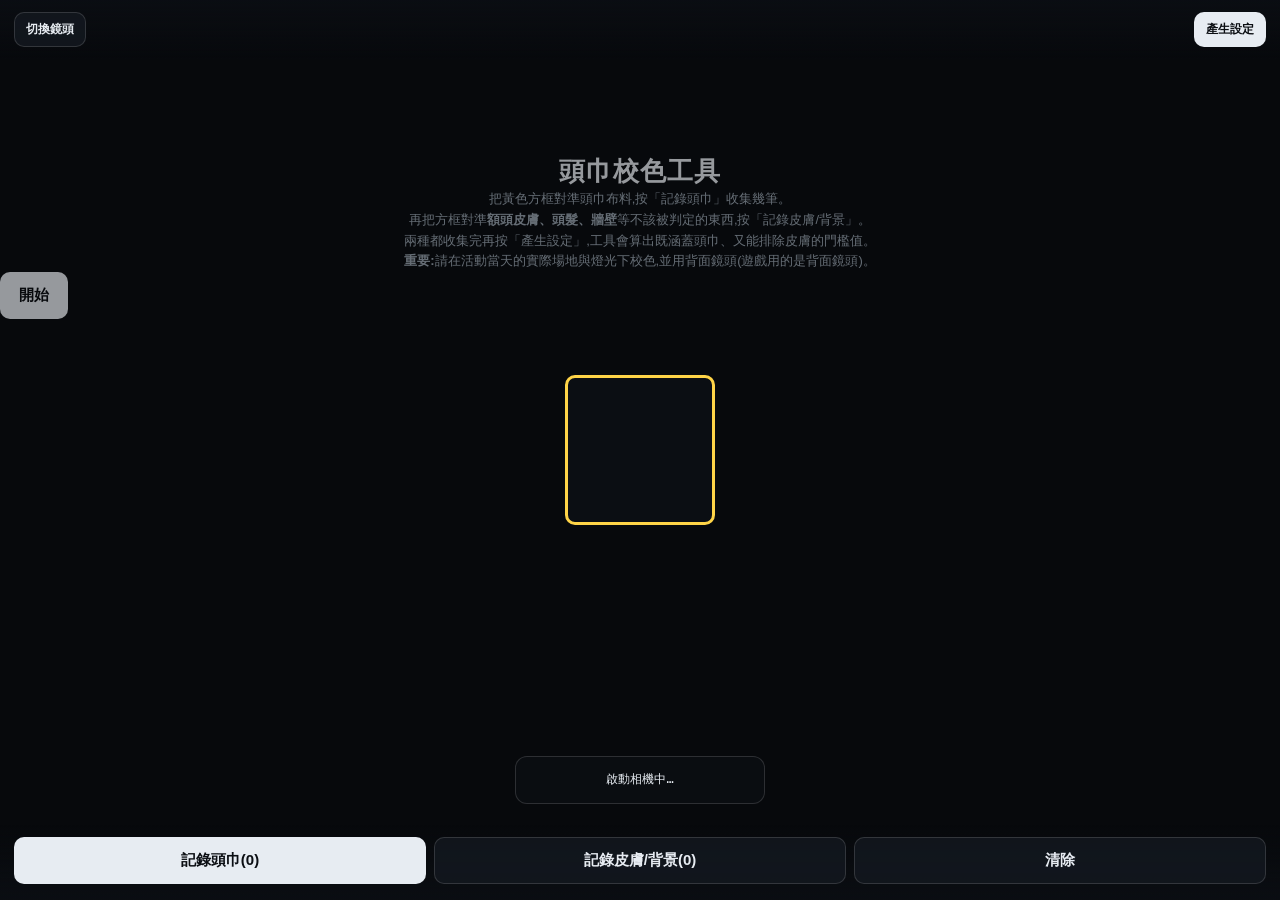
<file: calibrate.html>
<!DOCTYPE html>
<html lang="zh-Hant">
<head>
<meta charset="UTF-8">
<meta name="viewport" content="width=device-width, initial-scale=1.0, viewport-fit=cover, user-scalable=no">
<meta name="theme-color" content="#0B0E13">
<title>頭巾校色工具</title>
<link rel="stylesheet" href="styles.css">
</head>
<body>
<video id="video" playsinline muted></video>
<canvas id="overlay" class="offscreen"></canvas>

<div class="cal-box" id="calBox"></div>

<div class="cal-top">
  <button id="btnFlip" class="btn ghost">切換鏡頭</button>
  <div class="spacer"></div>
  <button id="btnFinish" class="btn primary">產生設定</button>
</div>

<div class="cal-readout">
  <div class="cal-card" id="readout">啟動相機中…</div>
</div>

<div class="cal-bar">
  <button id="btnGood" class="btn primary">記錄頭巾(<span id="nGood">0</span>)</button>
  <button id="btnBad" class="btn ghost">記錄皮膚/背景(<span id="nBad">0</span>)</button>
  <button id="btnClear" class="btn ghost">清除</button>
</div>

<div class="cal-result hidden" id="result"></div>

<div class="start-overlay" id="intro">
  <h1 class="logo">頭巾校色工具</h1>
  <p class="sub">把黃色方框對準頭巾布料,按「記錄頭巾」收集幾筆。<br>
     再把方框對準<b>額頭皮膚、頭髮、牆壁</b>等不該被判定的東西,按「記錄皮膚/背景」。<br>
     兩種都收集完再按「產生設定」,工具會算出既涵蓋頭巾、又能排除皮膚的門檻值。</p>
  <p class="sub"><b>重要:</b>請在活動當天的實際場地與燈光下校色,並用背面鏡頭(遊戲用的是背面鏡頭)。</p>
  <button id="btnStart" class="btn primary">開始</button>
  <p class="hint" id="introErr"></p>
</div>

<script type="module" src="js/calibrate.js"></script>
</body>
</html>
</file>
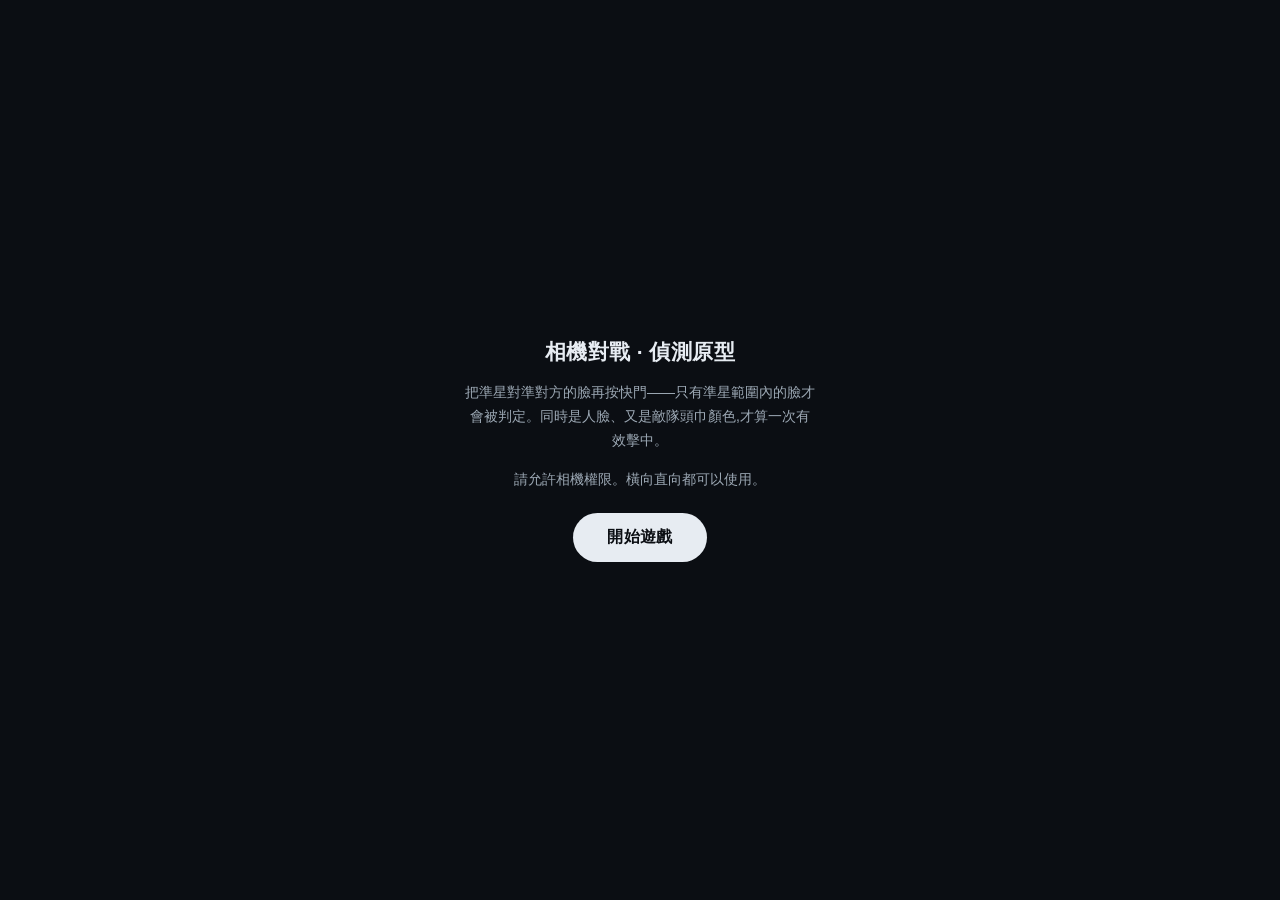
<file: camera-battle-prototype.html>
<!DOCTYPE html>
<html lang="zh-Hant">
<head>
<meta charset="UTF-8">
<meta name="viewport" content="width=device-width, initial-scale=1.0, viewport-fit=cover, user-scalable=no">
<meta name="theme-color" content="#0B0E13">
<title>相機對戰 · 偵測原型</title>
<style>
  :root{
    --void:#0B0E13;
    --panel:#151A21;
    --red:#FF4757;
    --blue:#3D8BFF;
    --neutral:#9CA8B4;
    --hit:#FFD447;
    --text:#E7ECF2;
  }
  *{box-sizing:border-box; -webkit-tap-highlight-color:transparent;}
  html,body{
    margin:0; padding:0; width:100%; height:100%;
    background:var(--void); color:var(--text);
    font-family:-apple-system,BlinkMacSystemFont,"Helvetica Neue",Arial,sans-serif;
    overflow:hidden; overscroll-behavior:none;
  }
  #stage{position:fixed; inset:0;}
  video{
    position:absolute; inset:0; width:100%; height:100%;
    object-fit:cover; background:#000;
  }
  canvas#overlay{
    position:absolute; inset:0; width:100%; height:100%;
    object-fit:cover; pointer-events:none;
  }
  .flash{ position:absolute; inset:0; z-index:15; pointer-events:none; background:#fff; opacity:0; }
  .flash.flash-anim{ animation:flashPop .3s ease-out; }
  @keyframes flashPop{ 0%{opacity:.8;} 100%{opacity:0;} }

  .hidden{ display:none !important; }
  .dismiss-layer{ position:absolute; inset:0; z-index:14; }

  .hud-top{
    position:absolute; top:0; left:0; right:0;
    display:flex; align-items:center; justify-content:space-between; gap:8px;
    padding:calc(env(safe-area-inset-top,0px) + 12px) calc(env(safe-area-inset-right,0px) + 14px) 12px calc(env(safe-area-inset-left,0px) + 14px);
    background:linear-gradient(to bottom, rgba(11,14,19,.85), transparent);
    z-index:5;
  }
  .team-toggle{display:flex; gap:6px;}
  .team-btn, .end-btn{
    font-family:ui-monospace,"SF Mono","Cascadia Code","Roboto Mono",monospace;
    font-size:12px; letter-spacing:.05em; padding:8px 11px; border-radius:8px;
    border:1.5px solid rgba(255,255,255,.18); background:rgba(21,26,33,.75); color:var(--text);
    pointer-events:auto; white-space:nowrap;
  }
  .team-btn[data-active="true"][data-team="red"]{ background:var(--red); border-color:var(--red); color:#1a0507;}
  .team-btn[data-active="true"][data-team="blue"]{ background:var(--blue); border-color:var(--blue); color:#04101f;}
  .end-btn{ color:var(--neutral); font-size:11px; }

  .hud-right{ display:flex; align-items:center; gap:7px; }
  .hit-counter{
    font-family:ui-monospace,"SF Mono","Cascadia Code","Roboto Mono",monospace;
    font-size:12px; letter-spacing:.05em; color:var(--neutral);
    background:rgba(21,26,33,.75); border:1px solid rgba(255,255,255,.14);
    padding:8px 11px; border-radius:8px; white-space:nowrap;
  }
  .hit-counter b{color:var(--hit); font-size:15px;}

  .legend{
    position:absolute; top:60px; left:0; right:0; z-index:5;
    display:flex; flex-direction:column; align-items:center; gap:5px;
    pointer-events:none; padding:0 12px;
  }
  .legend span{
    font-family:ui-monospace,"SF Mono","Cascadia Code","Roboto Mono",monospace;
    font-size:11px; color:var(--neutral); background:rgba(21,26,33,.75);
    padding:5px 10px; border-radius:6px; border:1px solid rgba(255,255,255,.1);
  }
  #modelTag{ font-size:10px; opacity:.75; }

  .result-banner{
    position:absolute; left:50%; top:50%; transform:translate(-50%,-50%) scale(.94);
    z-index:16; pointer-events:none; max-width:86vw; max-height:72vh; overflow-y:auto;
    font-family:ui-monospace,"SF Mono","Cascadia Code","Roboto Mono",monospace;
    text-align:center; padding:14px 18px; border-radius:12px;
    background:rgba(11,14,19,.92); border:1.5px solid rgba(255,255,255,.15);
    opacity:0; transition:opacity .15s ease, transform .15s ease;
  }
  .result-banner.show{ opacity:1; transform:translate(-50%,-50%) scale(1); }
  .result-title{ font-size:17px; font-weight:700; letter-spacing:.02em; }
  .result-banner.hit .result-title{ color:var(--hit); }
  .result-banner.hit{ border-color:var(--hit); }
  .result-banner.miss .result-title{ color:var(--neutral); }
  .result-detail{
    margin-top:9px; padding-top:9px; border-top:1px solid rgba(255,255,255,.12);
    font-size:11px; line-height:1.7; color:var(--neutral); letter-spacing:.02em;
    word-break:break-word;
  }
  .swatch{
    display:inline-block; width:11px; height:11px; border-radius:3px; vertical-align:-1px;
    border:1px solid rgba(255,255,255,.35); margin-right:5px;
  }
  .tap-hint{ margin-top:8px; font-size:10px; color:rgba(156,168,180,.65); }

  .shutter-wrap{
    position:absolute; left:50%; bottom:calc(env(safe-area-inset-bottom,0px) + 26px);
    transform:translateX(-50%); z-index:10;
  }
  .shutter-btn{
    width:74px; height:74px; border-radius:50%;
    border:4px solid var(--text); background:transparent;
    display:flex; align-items:center; justify-content:center;
    pointer-events:auto; padding:0;
  }
  .shutter-inner{
    width:56px; height:56px; border-radius:50%; background:var(--text);
    transition: transform .1s ease, background .15s ease;
  }
  .shutter-btn:active .shutter-inner{ transform:scale(.8); }
  .shutter-btn:disabled .shutter-inner{ background:var(--neutral); }

  .status-bar{
    position:absolute; left:0; right:0; bottom:116px;
    padding:0 16px; z-index:5; text-align:center; pointer-events:none;
  }
  .status-text{
    font-family:ui-monospace,"SF Mono","Cascadia Code","Roboto Mono",monospace;
    font-size:12px; letter-spacing:.03em; color:var(--neutral);
  }

  @media (orientation: landscape){
    .shutter-wrap{
      left:auto; bottom:50%; right:calc(env(safe-area-inset-right,0px) + 26px);
      transform:translateY(50%);
    }
    .status-bar{ bottom:16px; padding:0 130px; }
    .legend{ top:56px; }
    .result-banner{ left:calc(50% - 55px); max-height:80vh; }
    .start-overlay{ padding:20px 34px; gap:10px; }
    .start-overlay h1{ font-size:18px; }
    .start-overlay p{ font-size:12.5px; line-height:1.6; max-width:520px; }
    .start-btn{ padding:11px 30px; font-size:15px; margin-top:2px; }
  }

  .start-overlay{
    position:absolute; inset:0; z-index:20; background:var(--void);
    display:flex; flex-direction:column; align-items:center; justify-content:center;
    padding:32px; text-align:center; gap:15px; overflow-y:auto;
  }
  .start-overlay h1{ font-size:21px; margin:0; letter-spacing:.02em; font-weight:700; }
  .start-overlay p{ font-size:14px; line-height:1.7; color:var(--neutral); margin:0; max-width:350px; }
  .start-btn{
    margin-top:6px; font-size:16px; font-weight:700; letter-spacing:.03em;
    padding:14px 34px; border-radius:999px; border:none;
    background:var(--text); color:var(--void); pointer-events:auto;
  }
  .start-btn:active{ transform:scale(.97); }
  .start-btn:disabled{ opacity:.6; }
  .error-text{ color:var(--red); font-size:13px; margin-top:2px; max-width:330px; line-height:1.6; }
</style>
</head>
<body>
<div id="stage">
  <video id="video" playsinline muted></video>
  <canvas id="overlay"></canvas>
  <div class="flash" id="flash"></div>

  <div id="gameUI" class="hidden">
    <div class="hud-top">
      <div class="team-toggle">
        <button class="team-btn" data-team="red" data-active="true">我方:紅隊</button>
        <button class="team-btn" data-team="blue" data-active="false">我方:藍隊</button>
      </div>
      <div class="hud-right">
        <div class="hit-counter">擊中 <b id="hitCount">0</b></div>
        <button class="end-btn" id="endBtn">結束</button>
      </div>
    </div>

    <div class="legend">
      <span id="legendText">尋找配戴「藍隊」頭巾的敵方臉孔</span>
      <span id="modelTag"></span>
    </div>

    <div class="status-bar"><div class="status-text">把準星對準對方的臉,按快門判定</div></div>

    <div class="dismiss-layer hidden" id="dismissLayer"></div>
    <div class="result-banner" id="resultBanner">
      <div class="result-title" id="resultTitle"></div>
      <div class="result-detail" id="resultDetail"></div>
      <div class="tap-hint">點畫面任一處繼續</div>
    </div>

    <div class="shutter-wrap">
      <button class="shutter-btn" id="shutterBtn" aria-label="拍照判定"><span class="shutter-inner"></span></button>
    </div>
  </div>

  <div class="start-overlay" id="startOverlay">
    <h1>相機對戰 · 偵測原型</h1>
    <p>把準星對準對方的臉再按快門——只有準星範圍內的臉才會被判定。同時是人臉、又是敵隊頭巾顏色,才算一次有效擊中。</p>
    <p>請允許相機權限。橫向直向都可以使用。</p>
    <button class="start-btn" id="startBtn">開始遊戲</button>
    <div class="error-text hidden" id="errorText"></div>
  </div>

  <div class="start-overlay hidden" id="endOverlay">
    <h1>本回合結束</h1>
    <p id="endSummaryText">這次共擊中 0 次,相機已經關閉。</p>
    <button class="start-btn" id="restartBtn">重新開始</button>
  </div>
</div>

<script type="module">
const video = document.getElementById('video');
const canvas = document.getElementById('overlay');
const ctx = canvas.getContext('2d', { willReadFrequently: true });
const flash = document.getElementById('flash');
const gameUI = document.getElementById('gameUI');
const startOverlay = document.getElementById('startOverlay');
const startBtn = document.getElementById('startBtn');
const errorText = document.getElementById('errorText');
const endOverlay = document.getElementById('endOverlay');
const endSummaryText = document.getElementById('endSummaryText');
const restartBtn = document.getElementById('restartBtn');
const endBtn = document.getElementById('endBtn');
const shutterBtn = document.getElementById('shutterBtn');
const hitCountEl = document.getElementById('hitCount');
const legendText = document.getElementById('legendText');
const modelTag = document.getElementById('modelTag');
const resultBanner = document.getElementById('resultBanner');
const resultTitle = document.getElementById('resultTitle');
const resultDetail = document.getElementById('resultDetail');
const dismissLayer = document.getElementById('dismissLayer');
const teamBtns = document.querySelectorAll('.team-btn');

const MP_VERSION = '0.10.35';   // 0.10.0 太舊,不支援 full_range 模型(會出現 2304 vs 896 錯誤)
const MODELS = {
  full:  { name:'full range',  url:'https://storage.googleapis.com/mediapipe-models/face_detector/blaze_face_full_range/float16/1/blaze_face_full_range.tflite' },
  short: { name:'short range', url:'https://storage.googleapis.com/mediapipe-models/face_detector/blaze_face_short_range/float16/1/blaze_face_short_range.tflite' }
};
// 只判定準星範圍:準星框佔畫面短邊的比例
const AIM_FRACTION = 0.40;
// 實際送去偵測的裁切範圍比準星再大一些,避免臉稍微超出準星就整個偵測不到
const CROP_EXPAND = 1.9;
// 裁切後統一放大到這個尺寸再送進模型,等同把解析度集中在目標上
const DETECT_SIZE = 640;

let myTeam = 'red';
let enemyTeam = 'blue';
let hitCount = 0;
let visionFileset = null;
let faceDetector = null;
let activeModel = '';
let mediaStream = null;
let animId = null;
let previewPaused = false;
let shotBusy = false;
let tsCounter = 0;

const zoomCanvas = document.createElement('canvas');
const zctx = zoomCanvas.getContext('2d', { willReadFrequently: true });

// 兩隊的顏色定義:色相(Hue)範圍 + 最低飽和度/亮度門檻。
// 正式使用前務必用實際頭巾材質、在活動當天的燈光下重新測試這幾個數字。
const TEAM_COLORS = {
  red:  { label: '紅隊', hueRanges: [[0,18], [342,360]], sat: 0.35, val: 0.28 },
  blue: { label: '藍隊', hueRanges: [[195,255]],          sat: 0.30, val: 0.28 }
};

teamBtns.forEach(btn => {
  btn.addEventListener('click', () => {
    myTeam = btn.dataset.team;
    enemyTeam = myTeam === 'red' ? 'blue' : 'red';
    teamBtns.forEach(b => b.dataset.active = (b.dataset.team === myTeam) ? 'true' : 'false');
    legendText.textContent = `尋找配戴「${TEAM_COLORS[enemyTeam].label}」頭巾的敵方臉孔`;
  });
});

// MediaPipe 要求時間戳嚴格遞增,所有偵測共用同一個來源
function nextTs(){
  tsCounter = Math.max(tsCounter + 1, Math.round(performance.now()));
  return tsCounter;
}

function rgbToHsv(r, g, b){
  r/=255; g/=255; b/=255;
  const max=Math.max(r,g,b), min=Math.min(r,g,b), d=max-min;
  let h=0;
  if (d !== 0){
    if (max===r) h=((g-b)/d)%6;
    else if (max===g) h=(b-r)/d+2;
    else h=(r-g)/d+4;
    h*=60; if (h<0) h+=360;
  }
  const s = max===0 ? 0 : d/max;
  const v = max;
  return [h,s,v];
}

function matchesTeamColor(h,s,v,teamKey){
  const def = TEAM_COLORS[teamKey];
  if (s < def.sat || v < def.val) return false;
  return def.hueRanges.some(([lo,hi]) => h>=lo && h<=hi);
}

function sampleColorNearForehead(box){
  const sx = Math.max(0, Math.round(box.originX + box.width*0.15));
  const sy = Math.max(0, Math.round(box.originY - box.height*0.35));
  const sw = Math.min(canvas.width - sx, Math.round(box.width*0.7));
  const sh = Math.min(canvas.height - sy, Math.round(box.height*0.35));
  if (sw <= 4 || sh <= 4) return null;
  let data;
  try { data = ctx.getImageData(sx, sy, sw, sh).data; }
  catch(e){ return null; }
  let r=0,g=0,b=0,n=0;
  for (let i=0; i<data.length; i+=16){
    r+=data[i]; g+=data[i+1]; b+=data[i+2]; n++;
  }
  if (!n) return null;
  return { r:r/n, g:g/n, b:b/n, rect:{sx,sy,sw,sh} };
}

function syncCanvasSize(){
  if (video.videoWidth && (canvas.width !== video.videoWidth || canvas.height !== video.videoHeight)){
    canvas.width = video.videoWidth;
    canvas.height = video.videoHeight;
  }
}

// 準星框(以影像座標計算)。準星直接畫在畫布上,所以「看到的範圍」
// 和「實際判定的範圍」保證完全一致,不會因為畫面裁切而對不上。
function getAimBox(){
  const side = Math.round(Math.min(canvas.width, canvas.height) * AIM_FRACTION);
  return {
    x: Math.round((canvas.width - side) / 2),
    y: Math.round((canvas.height - side) / 2),
    side
  };
}

function drawReticle(){
  const a = getAimBox();
  const lw = Math.max(2, Math.round(canvas.width * 0.0035));
  const arm = Math.round(a.side * 0.22);
  ctx.strokeStyle = 'rgba(231,236,242,.9)';
  ctx.lineWidth = lw;
  ctx.lineCap = 'round';
  const corners = [
    [a.x, a.y, 1, 1],
    [a.x + a.side, a.y, -1, 1],
    [a.x, a.y + a.side, 1, -1],
    [a.x + a.side, a.y + a.side, -1, -1]
  ];
  for (const [px, py, dx, dy] of corners){
    ctx.beginPath();
    ctx.moveTo(px + dx*arm, py);
    ctx.lineTo(px, py);
    ctx.lineTo(px, py + dy*arm);
    ctx.stroke();
  }
  // 中心點
  ctx.fillStyle = 'rgba(231,236,242,.75)';
  ctx.beginPath();
  ctx.arc(a.x + a.side/2, a.y + a.side/2, Math.max(2, lw*0.9), 0, Math.PI*2);
  ctx.fill();
}

async function initCamera(){
  mediaStream = await navigator.mediaDevices.getUserMedia({
    video: { facingMode: { ideal: 'environment' }, width:{ideal:1280}, height:{ideal:720} },
    audio: false
  });
  video.srcObject = mediaStream;
  await new Promise(resolve => { video.onloadedmetadata = () => resolve(); });
  await video.play();
  syncCanvasSize();
}

// 建立偵測器並「試跑一次」,確認這個環境真的跑得動這個模型
async function buildDetector(FaceDetector, modelKey){
  const det = await FaceDetector.createFromOptions(visionFileset, {
    baseOptions: { modelAssetPath: MODELS[modelKey].url, delegate: 'GPU' },
    runningMode: 'VIDEO',
    minDetectionConfidence: 0.35   // 放寬一點,較遠/較小的臉也抓得到
  });
  const probe = document.createElement('canvas');
  probe.width = 256; probe.height = 256;
  const pctx = probe.getContext('2d');
  pctx.fillStyle = '#808080';
  pctx.fillRect(0,0,256,256);
  det.detectForVideo(probe, nextTs());   // 不相容的話會在這裡丟錯,而不是等你按快門才爆
  return det;
}

async function initFaceDetector(){
  const { FaceDetector, FilesetResolver } = await import(`https://cdn.jsdelivr.net/npm/@mediapipe/tasks-vision@${MP_VERSION}`);
  visionFileset = await FilesetResolver.forVisionTasks(
    `https://cdn.jsdelivr.net/npm/@mediapipe/tasks-vision@${MP_VERSION}/wasm`
  );
  try {
    faceDetector = await buildDetector(FaceDetector, 'full');
    activeModel = MODELS.full.name;
  } catch (err){
    console.warn('full range 模型不可用,自動改用 short range:', err);
    faceDetector = await buildDetector(FaceDetector, 'short');
    activeModel = MODELS.short.name + '(full range 不支援,已自動退回)';
  }
  modelTag.textContent = `模型:${activeModel}`;
}

function previewLoop(){
  animId = requestAnimationFrame(previewLoop);
  if (previewPaused || video.readyState < 2) return;
  syncCanvasSize();
  ctx.drawImage(video, 0, 0, canvas.width, canvas.height);
  drawReticle();
}

function flashScreen(){
  flash.classList.remove('flash-anim');
  void flash.offsetWidth;
  flash.classList.add('flash-anim');
}

// 只把準星附近裁切出來、放大後送去偵測,解析度集中在目標上,
// 遠一點的臉也比較抓得到。回傳的座標會換算回原始畫面座標。
function detectInAimArea(){
  const aim = getAimBox();
  const centerX = aim.x + aim.side/2;
  const centerY = aim.y + aim.side/2;

  let cropSide = Math.round(aim.side * CROP_EXPAND);
  cropSide = Math.min(cropSide, canvas.width, canvas.height);
  let cx = Math.round(centerX - cropSide/2);
  let cy = Math.round(centerY - cropSide/2);
  cx = Math.max(0, Math.min(cx, canvas.width  - cropSide));
  cy = Math.max(0, Math.min(cy, canvas.height - cropSide));

  // 輸出尺寸至少和裁切範圍一樣大,確保高解析度相機不會反而被縮小、損失畫質
  const outSize = Math.max(DETECT_SIZE, cropSide);
  zoomCanvas.width = outSize;
  zoomCanvas.height = outSize;
  zctx.drawImage(video, cx, cy, cropSide, cropSide, 0, 0, outSize, outSize);

  const res = faceDetector.detectForVideo(zoomCanvas, nextTs());
  const scale = outSize / cropSide;
  const boxes = (res.detections || []).map(d => ({
    originX: cx + d.boundingBox.originX / scale,
    originY: cy + d.boundingBox.originY / scale,
    width:   d.boundingBox.width  / scale,
    height:  d.boundingBox.height / scale
  }));

  // 只採用「中心點落在準星框內」的臉,旁邊的路人不算
  const inAim = boxes.filter(b => {
    const fx = b.originX + b.width/2;
    const fy = b.originY + b.height/2;
    return fx >= aim.x && fx <= aim.x + aim.side &&
           fy >= aim.y && fy <= aim.y + aim.side;
  });

  // 準星內若有多張臉,取最靠近準星中心的那一張
  inAim.sort((p, q) => {
    const dp = Math.hypot(p.originX + p.width/2 - centerX, p.originY + p.height/2 - centerY);
    const dq = Math.hypot(q.originX + q.width/2 - centerX, q.originY + q.height/2 - centerY);
    return dp - dq;
  });

  return { aim, inAim, nearbyCount: boxes.length - inAim.length };
}

function evaluateShot(){
  // 先重畫一張乾淨的畫面(不含準星線條),避免取樣顏色時取到準星的白線
  ctx.drawImage(video, 0, 0, canvas.width, canvas.height);

  const { aim, inAim, nearbyCount } = detectInAimArea();
  const nearbyNote = nearbyCount > 0 ? `<br>準星外另有 ${nearbyCount} 張臉,已忽略` : '';

  if (!inAim.length){
    drawReticle();
    return { hit:false, title:'❌ 沒有擊中',
      detail:`準星範圍內沒有偵測到人臉${nearbyNote}<br>模型:${activeModel}<br>請把準星對準對方的臉再拍` };
  }

  const box = inAim[0];
  const facePct = ((box.width / canvas.width) * 100).toFixed(0);

  ctx.strokeStyle = 'rgba(231,236,242,.85)';
  ctx.lineWidth = Math.max(2, Math.round(canvas.width * 0.004));
  ctx.strokeRect(box.originX, box.originY, box.width, box.height);

  const sample = sampleColorNearForehead(box);
  if (!sample){
    drawReticle();
    return { hit:false, title:'❌ 沒有擊中',
      detail:`準星內偵測到 ${inAim.length} 張臉,但額頭位置超出畫面,無法取樣${nearbyNote}` };
  }

  const [h,s,v] = rgbToHsv(sample.r, sample.g, sample.b);
  const hit = matchesTeamColor(h,s,v,enemyTeam);

  ctx.strokeStyle = hit ? (enemyTeam==='red' ? '#FF4757' : '#3D8BFF') : 'rgba(255,255,255,.65)';
  ctx.lineWidth = Math.max(2, Math.round(canvas.width * 0.004));
  ctx.strokeRect(sample.rect.sx, sample.rect.sy, sample.rect.sw, sample.rect.sh);
  drawReticle();

  const rgbCss = `rgb(${Math.round(sample.r)},${Math.round(sample.g)},${Math.round(sample.b)})`;
  const def = TEAM_COLORS[enemyTeam];
  const detail =
    `準星內偵測到 ${inAim.length} 張臉 · 臉寬約畫面 ${facePct}%${nearbyNote}<br>` +
    `<span class="swatch" style="background:${rgbCss}"></span>額頭取樣色 ${rgbCss}<br>` +
    `色相 ${h.toFixed(0)}° · 飽和 ${s.toFixed(2)} · 亮度 ${v.toFixed(2)}<br>` +
    `${def.label}門檻:色相 ${def.hueRanges.map(r=>r.join('-')).join(' 或 ')} · 飽和≥${def.sat} · 亮度≥${def.val}`;

  return {
    hit,
    title: hit ? '🎯 擊中!' : '❌ 沒有擊中',
    detail: hit ? detail : `顏色不符合${def.label}條件<br>${detail}`
  };
}

function showResult(res){
  resultTitle.textContent = res.title;
  resultDetail.innerHTML = res.detail;
  resultBanner.className = 'result-banner show ' + (res.hit ? 'hit' : 'miss');
  dismissLayer.classList.remove('hidden');
}

function dismissResult(){
  if (!shotBusy) return;
  resultBanner.classList.remove('show');
  dismissLayer.classList.add('hidden');
  previewPaused = false;
  shotBusy = false;
  shutterBtn.disabled = false;
}

function takeShot(){
  if (shotBusy || !faceDetector) return;
  shotBusy = true;
  shutterBtn.disabled = true;
  previewPaused = true;
  flashScreen();

  let res;
  try {
    res = evaluateShot();
  } catch (err){
    console.error('偵測失敗:', err);
    res = { hit:false, title:'⚠️ 偵測失敗',
      detail:'判定時發生錯誤,請再試一次<br>' + (err && err.message ? err.message : '') };
  }
  showResult(res);

  if (res.hit){
    hitCount++;
    hitCountEl.textContent = hitCount;
  }
}

function stopCamera(){
  if (animId) cancelAnimationFrame(animId);
  animId = null;
  if (mediaStream){
    mediaStream.getTracks().forEach(t => t.stop());
    mediaStream = null;
  }
  video.srcObject = null;
}

function resetGameUI(){
  resultBanner.classList.remove('show');
  dismissLayer.classList.add('hidden');
  previewPaused = false;
  shotBusy = false;
  shutterBtn.disabled = false;
  hitCount = 0;
  hitCountEl.textContent = '0';
}

async function startGame(){
  startBtn.disabled = true;
  startBtn.textContent = '啟動中…';
  errorText.classList.add('hidden');
  try {
    if (location.protocol !== 'https:' && location.hostname !== 'localhost'){
      throw new Error('相機權限需要在 https 網址下才能使用,請確認網址是 https 開頭。');
    }
    await initCamera();
    if (!faceDetector){
      startBtn.textContent = '載入偵測模型中…';
      await initFaceDetector();
    }
    resetGameUI();
    startOverlay.classList.add('hidden');
    gameUI.classList.remove('hidden');
    previewLoop();
  } catch (err){
    console.error(err);
    stopCamera();
    errorText.textContent = '啟動失敗:' + (err && err.message ? err.message : '無法取得相機權限,請確認已允許相機存取。');
    errorText.classList.remove('hidden');
  } finally {
    startBtn.disabled = false;
    startBtn.textContent = '開始遊戲';
  }
}

shutterBtn.addEventListener('click', takeShot);
dismissLayer.addEventListener('click', dismissResult);

endBtn.addEventListener('click', () => {
  stopCamera();
  resultBanner.classList.remove('show');
  dismissLayer.classList.add('hidden');
  previewPaused = false;
  shotBusy = false;
  shutterBtn.disabled = false;
  gameUI.classList.add('hidden');
  endSummaryText.textContent = `這次共擊中 ${hitCount} 次,相機已經關閉。`;
  endOverlay.classList.remove('hidden');
});

restartBtn.addEventListener('click', () => {
  endOverlay.classList.add('hidden');
  startOverlay.classList.remove('hidden');
});

startBtn.addEventListener('click', startGame);

window.addEventListener('orientationchange', () => setTimeout(syncCanvasSize, 300));
window.addEventListener('resize', syncCanvasSize);
</script>
</body>
</html>
</file>
<file: styles.css>
:root{
  --void:#0B0E13; --panel:#151A21; --panel2:#1D242D;
  --red:#FF4757; --blue:#3D8BFF; --hit:#FFD447;
  --neutral:#9CA8B4; --text:#E7ECF2; --line:rgba(255,255,255,.14);
  --mono:ui-monospace,"SF Mono","Cascadia Code","Roboto Mono",monospace;
}
*{box-sizing:border-box;-webkit-tap-highlight-color:transparent;}
html,body{margin:0;padding:0;width:100%;height:100%;background:var(--void);color:var(--text);
  font-family:-apple-system,BlinkMacSystemFont,"Helvetica Neue","PingFang TC","Noto Sans TC",Arial,sans-serif;
  overflow:hidden;overscroll-behavior:none;}
.hidden{display:none !important;}
.offscreen{position:absolute;width:1px;height:1px;opacity:0;pointer-events:none;}

video.camfeed{position:fixed;inset:0;width:100%;height:100%;object-fit:cover;background:#000;}
/* 畫布必須透明,否則掃描 QR 時清空畫布後仍會被黑底蓋住看不到鏡頭 */
canvas.overlay{position:fixed;inset:0;width:100%;height:100%;object-fit:cover;
  background:transparent;pointer-events:none;}
canvas.overlay.hide{display:none;}

/* 下場玩的容器:未啟用時完全不佔空間,啟用時蓋滿整個畫面 */
.playroot{display:none;}
.playroot.on{display:block;position:fixed;inset:0;z-index:30;}
.playroot .flash{position:fixed;inset:0;z-index:60;pointer-events:none;background:#fff;opacity:0;}
.playroot .flash.on{animation:fl .3s ease-out;}
.play-view{position:fixed;inset:0;z-index:32;pointer-events:none;}
.play-view > *{pointer-events:auto;}
.play-view .feed,.play-view .buffs,.play-view .cooldown,
.play-view .tagline,.play-view .scan-frame{pointer-events:none;}
.flash{position:fixed;inset:0;z-index:60;pointer-events:none;background:#fff;opacity:0;}
.flash.on{animation:fl .3s ease-out;}
@keyframes fl{0%{opacity:.8}100%{opacity:0}}

/* ---------- 螢幕容器 ---------- */
.screen{position:fixed;inset:0;z-index:20;background:var(--void);
  display:flex;align-items:center;justify-content:center;padding:20px;overflow-y:auto;}
.screen.overlay-screen{background:transparent;pointer-events:none;}
.screen.overlay-screen > *{pointer-events:auto;}

.sheet{width:100%;max-width:380px;display:flex;flex-direction:column;gap:12px;}
.sheet.wide{max-width:520px;}
.logo{font-size:26px;margin:0;letter-spacing:.04em;text-align:center;}
.sub{margin:0;color:var(--neutral);font-size:13px;line-height:1.6;text-align:center;}
.label{font-size:11px;color:var(--neutral);letter-spacing:.08em;}
.hint{font-size:12px;color:var(--neutral);text-align:center;margin:4px 0 0;line-height:1.6;}
h3{font-size:13px;margin:14px 0 6px;letter-spacing:.06em;color:var(--neutral);}

.field{background:var(--panel);border:1.5px solid var(--line);color:var(--text);
  border-radius:10px;padding:13px 14px;font-size:15px;width:100%;font-family:inherit;}
.field:focus{outline:none;border-color:var(--neutral);}
.field.code{font-family:var(--mono);letter-spacing:.35em;text-transform:uppercase;text-align:center;font-size:20px;}
.field.short{flex:0 0 108px;padding:13px 8px;}
.row{display:flex;gap:8px;align-items:stretch;}
.row .field{flex:1;}

.btn{border-radius:10px;padding:13px 18px;font-size:15px;font-weight:600;border:1.5px solid transparent;
  background:var(--panel2);color:var(--text);font-family:inherit;cursor:pointer;white-space:nowrap;}
.btn:active{transform:scale(.97);}
.btn:disabled{opacity:.45;}
.btn.primary{background:var(--text);color:var(--void);}
.btn.ghost{background:rgba(21,26,33,.8);border-color:var(--line);color:var(--text);}
.btn.small{padding:9px 14px;font-size:13px;}
.btn.tiny{padding:8px 11px;font-size:12px;}
.btn.big{padding:16px;font-size:17px;margin-top:14px;}
.btn.round{width:54px;height:54px;border-radius:50%;padding:0;font-size:12px;}
.btn.floating{position:fixed;bottom:calc(env(safe-area-inset-bottom,0) + 24px);left:50%;transform:translateX(-50%);}

.divider{display:flex;align-items:center;gap:10px;color:var(--neutral);font-size:11px;}
.divider::before,.divider::after{content:"";flex:1;height:1px;background:var(--line);}

/* ---------- 大廳 ---------- */
.lobby-head{display:flex;align-items:center;justify-content:space-between;gap:10px;}
.roomcode{font-family:var(--mono);font-size:34px;letter-spacing:.22em;font-weight:700;}
.teams-split{display:grid;grid-template-columns:1fr 1fr;gap:10px;}
.team-col{background:var(--panel);border:1.5px solid var(--line);border-radius:12px;padding:12px;
  display:flex;flex-direction:column;gap:8px;min-height:150px;}
.team-col.red{border-color:rgba(255,71,87,.45);}
.team-col.blue{border-color:rgba(61,139,255,.45);}
.team-title{font-size:13px;font-weight:700;letter-spacing:.05em;}
.team-col.red .team-title{color:var(--red);}
.team-col.blue .team-title{color:var(--blue);}
.plist{list-style:none;margin:0;padding:0;flex:1;display:flex;flex-direction:column;gap:5px;font-size:13px;}
.plist li{display:flex;align-items:center;gap:6px;color:var(--text);}
.plist li.off{opacity:.4;}
.plist .crown{font-size:10px;color:var(--hit);}
.plist .kick{margin-left:auto;color:var(--neutral);font-size:11px;background:none;border:none;cursor:pointer;}

.host-panel{background:var(--panel);border:1.5px solid var(--line);border-radius:12px;padding:14px;margin-top:6px;}
.cfg-grid{display:grid;grid-template-columns:1fr 1fr;gap:8px;}
.cfg-grid label{display:flex;flex-direction:column;gap:4px;font-size:11px;color:var(--neutral);}
.cfg-grid input{background:var(--panel2);border:1px solid var(--line);color:var(--text);
  border-radius:8px;padding:9px;font-size:14px;font-family:var(--mono);width:100%;}
.check{display:flex;align-items:center;gap:8px;font-size:13px;color:var(--neutral);margin-top:10px;}
.ptlist{list-style:none;margin:8px 0;padding:0;display:flex;flex-direction:column;gap:6px;}
.ptlist li{display:flex;align-items:center;gap:8px;background:var(--panel2);border-radius:8px;padding:9px 11px;font-size:13px;}
.ptlist .tag{font-size:10px;padding:2px 7px;border-radius:5px;background:rgba(255,255,255,.1);color:var(--neutral);}
.ptlist .own-red{color:var(--red);} .ptlist .own-blue{color:var(--blue);}
.ptlist button{margin-left:auto;background:none;border:none;color:var(--neutral);font-size:12px;cursor:pointer;}

/* ---------- 遊戲 HUD ---------- */
.hud-top{position:fixed;top:0;left:0;right:0;z-index:25;
  padding:calc(env(safe-area-inset-top,0) + 10px) 14px 10px;
  background:linear-gradient(to bottom,rgba(11,14,19,.9),transparent);
  display:flex;align-items:center;gap:10px;}
.hpbars{flex:1;display:flex;flex-direction:column;gap:5px;}
.hpbar{position:relative;height:20px;border-radius:6px;background:rgba(255,255,255,.1);overflow:hidden;}
.hpbar i{position:absolute;inset:0;width:100%;transform-origin:left;transition:transform .35s ease;display:block;}
.hpbar.red i{background:var(--red);} .hpbar.blue i{background:var(--blue);}
.hpbar span{position:absolute;inset:0;display:flex;align-items:center;justify-content:center;
  font-family:var(--mono);font-size:11px;font-weight:700;color:#fff;text-shadow:0 1px 2px rgba(0,0,0,.6);}
.timer{font-family:var(--mono);font-size:19px;font-weight:700;background:rgba(21,26,33,.8);
  border:1px solid var(--line);border-radius:8px;padding:7px 10px;}
.timer.low{color:var(--red);}

.tagline{position:fixed;top:74px;left:0;right:0;z-index:24;display:flex;flex-direction:column;
  align-items:center;gap:4px;pointer-events:none;}
.tagline span{font-family:var(--mono);font-size:11px;color:var(--neutral);
  background:rgba(21,26,33,.75);border:1px solid rgba(255,255,255,.1);padding:4px 9px;border-radius:6px;}

.feed{position:fixed;left:12px;top:120px;z-index:23;list-style:none;margin:0;padding:0;
  display:flex;flex-direction:column;gap:4px;max-width:62vw;pointer-events:none;}
.feed li{font-size:11px;line-height:1.5;background:rgba(11,14,19,.72);border-radius:6px;
  padding:5px 9px;color:var(--neutral);animation:fadein .25s ease;}
.feed li.hit{color:var(--hit);} .feed li.system{color:var(--text);}
@keyframes fadein{from{opacity:0;transform:translateX(-8px)}to{opacity:1;transform:none}}

.buffs{position:fixed;right:12px;top:120px;z-index:23;display:flex;flex-direction:column;gap:5px;pointer-events:none;}
.buffs .buff{font-family:var(--mono);font-size:11px;background:rgba(255,212,71,.16);
  border:1px solid var(--hit);color:var(--hit);border-radius:6px;padding:4px 9px;}

.hud-bottom{position:fixed;left:0;right:0;bottom:0;z-index:25;
  padding:14px 22px calc(env(safe-area-inset-bottom,0) + 22px);
  display:flex;align-items:center;justify-content:space-between;
  background:linear-gradient(to top,rgba(11,14,19,.9),transparent);}
.shutter{width:76px;height:76px;border-radius:50%;border:4px solid var(--text);
  background:transparent;padding:0;display:flex;align-items:center;justify-content:center;cursor:pointer;}
.shutter span{width:58px;height:58px;border-radius:50%;background:var(--text);transition:transform .1s,background .15s;}
.shutter:active span{transform:scale(.82);}
.shutter:disabled span{background:var(--neutral);}
.cooldown{position:fixed;bottom:calc(env(safe-area-inset-bottom,0) + 104px);left:0;right:0;z-index:24;
  text-align:center;font-family:var(--mono);font-size:12px;color:var(--neutral);pointer-events:none;}

.shot-result{position:fixed;left:50%;top:50%;transform:translate(-50%,-50%) scale(.94);z-index:40;
  max-width:86vw;max-height:66vh;overflow-y:auto;background:rgba(11,14,19,.94);
  border:1.5px solid var(--line);border-radius:12px;padding:16px 18px;text-align:center;
  opacity:0;pointer-events:none;transition:opacity .15s,transform .15s;font-family:var(--mono);}
.shot-result.show{opacity:1;transform:translate(-50%,-50%) scale(1);}
.shot-result.hit{border-color:var(--hit);}
.sr-title{font-size:19px;font-weight:700;}
.shot-result.hit .sr-title{color:var(--hit);}
.shot-result.miss .sr-title{color:var(--neutral);}
.sr-detail{margin-top:9px;padding-top:9px;border-top:1px solid var(--line);
  font-size:11px;line-height:1.7;color:var(--neutral);word-break:break-word;}
.sr-hint{margin-top:9px;font-size:10px;color:rgba(156,168,180,.6);}
.swatch{display:inline-block;width:11px;height:11px;border-radius:3px;vertical-align:-1px;
  border:1px solid rgba(255,255,255,.35);margin-right:5px;}
.dismiss-layer{position:fixed;inset:0;z-index:39;}

/* ---------- 掃描 ---------- */
.scan-frame{position:fixed;inset:0;display:flex;align-items:center;justify-content:center;pointer-events:none;}
.scan-ring{width:230px;height:230px;}
.scan-ring svg{width:100%;height:100%;transform:rotate(-90deg);}
.ring-bg{fill:rgba(11,14,19,.25);stroke:rgba(255,255,255,.35);stroke-width:3;}
.ring-fg{fill:none;stroke:var(--hit);stroke-width:5;stroke-linecap:round;
  stroke-dasharray:339.3;stroke-dashoffset:339.3;transition:stroke-dashoffset .1s linear;}
.scan-info{position:fixed;left:0;right:0;bottom:calc(env(safe-area-inset-bottom,0) + 92px);
  text-align:center;font-size:14px;color:var(--text);text-shadow:0 1px 4px rgba(0,0,0,.8);padding:0 24px;}

/* ---------- 結算 ---------- */
.winner{font-size:24px;margin:0;text-align:center;}
.score-row{display:grid;grid-template-columns:1fr 1fr;gap:10px;margin:8px 0;}
.score{background:var(--panel);border-radius:12px;padding:16px;text-align:center;border:1.5px solid var(--line);}
.score b{display:block;font-family:var(--mono);font-size:30px;}
.score span{font-size:11px;color:var(--neutral);}
.score.red{border-color:rgba(255,71,87,.5);} .score.red b{color:var(--red);}
.score.blue{border-color:rgba(61,139,255,.5);} .score.blue b{color:var(--blue);}
.leaderboard{list-style:none;margin:0;padding:0;display:flex;flex-direction:column;gap:5px;}
.leaderboard li{display:flex;align-items:center;gap:9px;background:var(--panel);border-radius:9px;
  padding:10px 13px;font-size:13px;}
.leaderboard .rank{font-family:var(--mono);color:var(--neutral);width:22px;}
.leaderboard .dot{width:8px;height:8px;border-radius:50%;}
.leaderboard .dot.red{background:var(--red);} .leaderboard .dot.blue{background:var(--blue);}
.leaderboard .stat{margin-left:auto;font-family:var(--mono);font-size:12px;color:var(--neutral);}

/* ---------- 彈窗 / 提示 ---------- */
.modal{position:fixed;inset:0;z-index:70;background:rgba(11,14,19,.85);
  display:flex;align-items:center;justify-content:center;padding:22px;}
.modal-box{background:var(--panel);border:1.5px solid var(--line);border-radius:14px;
  padding:20px;max-width:400px;width:100%;max-height:84vh;overflow-y:auto;}
.modal-box h3{margin:0 0 10px;font-size:16px;color:var(--text);}
.modal-btns{display:flex;gap:8px;margin-top:16px;}
.modal-btns .btn{flex:1;}
.qr-holder{display:flex;flex-direction:column;align-items:center;gap:8px;}
.qr-holder img,.qr-holder canvas{width:200px;height:200px;background:#fff;border-radius:8px;padding:8px;}
.qr-caption{font-size:12px;color:var(--neutral);text-align:center;}

.toast{position:fixed;left:50%;bottom:calc(env(safe-area-inset-bottom,0) + 130px);transform:translateX(-50%);
  z-index:75;background:rgba(11,14,19,.94);border:1px solid var(--line);border-radius:10px;
  padding:11px 17px;font-size:13px;max-width:82vw;text-align:center;animation:fadein .2s ease;}
.net-badge{position:fixed;top:calc(env(safe-area-inset-top,0) + 6px);left:50%;transform:translateX(-50%);
  z-index:80;background:var(--red);color:#fff;font-size:11px;padding:5px 12px;border-radius:20px;}

.loading{position:fixed;inset:0;z-index:90;background:rgba(11,14,19,.92);
  display:flex;flex-direction:column;align-items:center;justify-content:center;gap:14px;}
.spinner{width:34px;height:34px;border:3px solid rgba(255,255,255,.18);border-top-color:var(--text);
  border-radius:50%;animation:spin .8s linear infinite;}
@keyframes spin{to{transform:rotate(360deg)}}
.loading p{font-size:13px;color:var(--neutral);margin:0;}

/* ---------- 橫向 ---------- */
@media (orientation:landscape){
  .hud-bottom{flex-direction:column;left:auto;right:0;top:0;bottom:0;width:110px;
    padding:20px 14px;justify-content:center;gap:18px;
    background:linear-gradient(to left,rgba(11,14,19,.9),transparent);}
  .cooldown{bottom:auto;top:calc(100% - 40px);right:120px;left:auto;width:auto;}
  .shutter{width:68px;height:68px;} .shutter span{width:52px;height:52px;}
  .feed{max-width:40vw;top:96px;}
  .scan-ring{width:190px;height:190px;}
  .teams-split{grid-template-columns:1fr 1fr;}
  .screen{padding:14px;}
}

/* ---------- 主持人儀表板 ---------- */
.host-row{display:flex;align-items:center;gap:8px;font-size:12px;color:var(--neutral);
  background:var(--panel);border:1.5px solid var(--line);border-radius:10px;padding:9px 12px;}
.host-row .crown{color:var(--hit);}
.btn.link{display:block;text-align:center;text-decoration:none;line-height:1.4;}
.hint.left{text-align:left;}

.dash-head{display:flex;align-items:center;justify-content:space-between;}
.roomcode.small{font-size:24px;}
.hpbars.big .hpbar{height:30px;}
.hpbars.big .hpbar span{font-size:13px;}
.sheet.dash{gap:10px;}
.dash-stats{display:grid;grid-template-columns:repeat(3,1fr);gap:8px;}
.dash-stats div{background:var(--panel);border:1px solid var(--line);border-radius:9px;
  padding:9px;text-align:center;font-size:11px;color:var(--neutral);}
.dash-stats b{display:block;font-family:var(--mono);font-size:17px;color:var(--text);margin-bottom:2px;}

.ptlist.live li{align-items:center;}
.ptlist.live .cd{font-family:var(--mono);font-size:11px;color:var(--hit);margin-left:auto;}
.ptlist.live .ready{color:var(--neutral);}
.dot-own{width:9px;height:9px;border-radius:50%;background:rgba(255,255,255,.25);flex:0 0 auto;}
.dot-own.red{background:var(--red);} .dot-own.blue{background:var(--blue);}

.dash-feed{list-style:none;margin:0;padding:0;display:flex;flex-direction:column;gap:4px;
  max-height:150px;overflow-y:auto;}
.dash-feed li{font-size:12px;color:var(--neutral);background:var(--panel);border-radius:7px;padding:7px 10px;}
.dash-feed li.hit{color:var(--hit);}

.dash-players{list-style:none;margin:0;padding:0;display:flex;flex-direction:column;gap:4px;
  max-height:200px;overflow-y:auto;}
.dash-players li{display:flex;align-items:center;gap:8px;background:var(--panel);
  border-radius:7px;padding:8px 11px;font-size:12px;}
.dash-players li.off{opacity:.4;}
.dash-players .stat{margin-left:auto;font-family:var(--mono);color:var(--neutral);font-size:11px;}

/* ---------- 校色工具 ---------- */
.cal-readout{position:fixed;left:0;right:0;bottom:calc(env(safe-area-inset-bottom,0) + 96px);
  z-index:30;display:flex;justify-content:center;padding:0 14px;}
.cal-card{background:rgba(11,14,19,.93);border:1.5px solid var(--line);border-radius:12px;
  padding:12px 16px;font-family:var(--mono);font-size:12px;line-height:1.8;min-width:250px;text-align:center;}
.cal-card .big{font-size:15px;color:var(--text);}
.cal-swatch{display:inline-block;width:16px;height:16px;border-radius:4px;vertical-align:-3px;
  border:1px solid rgba(255,255,255,.4);margin-right:6px;}
.cal-bar{position:fixed;left:0;right:0;bottom:0;z-index:31;display:flex;gap:8px;
  padding:12px 14px calc(env(safe-area-inset-bottom,0) + 16px);
  background:linear-gradient(to top,rgba(11,14,19,.94),transparent);}
.cal-bar .btn{flex:1;}
.cal-top{position:fixed;top:0;left:0;right:0;z-index:31;display:flex;gap:8px;align-items:center;
  padding:calc(env(safe-area-inset-top,0) + 12px) 14px 12px;
  background:linear-gradient(to bottom,rgba(11,14,19,.92),transparent);}
.cal-top .btn{padding:8px 11px;font-size:12px;}
.cal-top .spacer{flex:1;}
.cal-box{position:fixed;top:50%;left:50%;transform:translate(-50%,-50%);z-index:29;
  width:150px;height:150px;border:3px solid var(--hit);border-radius:10px;pointer-events:none;
  box-shadow:0 0 0 9999px rgba(0,0,0,.35);}
.cal-result{position:fixed;inset:0;z-index:40;background:var(--void);overflow-y:auto;padding:22px;}
.cal-result pre{background:var(--panel);border:1px solid var(--line);border-radius:10px;
  padding:14px;font-size:12px;overflow-x:auto;color:var(--text);white-space:pre-wrap;word-break:break-all;}
.warn{background:rgba(255,71,87,.14);border:1px solid var(--red);color:var(--red);
  border-radius:9px;padding:11px 13px;font-size:12px;line-height:1.7;}
.good{background:rgba(255,212,71,.12);border:1px solid var(--hit);color:var(--hit);
  border-radius:9px;padding:11px 13px;font-size:12px;line-height:1.7;}
.samples{display:flex;flex-wrap:wrap;gap:5px;margin:8px 0;}
.samples i{width:26px;height:26px;border-radius:5px;border:1px solid rgba(255,255,255,.3);display:block;}

/* ============================================================
   主持人控台(桌機 / 平板 / 手機通用)
   ============================================================ */
body.console-page{overflow-y:auto;background:var(--void);}
.console{max-width:1180px;margin:0 auto;padding:20px 18px 60px;}
.console-head{display:flex;flex-wrap:wrap;align-items:center;gap:12px;margin-bottom:18px;
  padding-bottom:14px;border-bottom:1px solid var(--line);}
.console-head h1{font-size:19px;margin:0;letter-spacing:.03em;}
.console-head .grow{flex:1;}
.codechip{font-family:var(--mono);font-size:24px;letter-spacing:.2em;font-weight:700;
  background:var(--panel);border:1.5px solid var(--line);border-radius:10px;padding:7px 14px;}
.badge{font-size:11px;padding:5px 11px;border-radius:20px;border:1px solid var(--line);
  color:var(--neutral);font-family:var(--mono);}
.badge.live{background:rgba(255,212,71,.15);border-color:var(--hit);color:var(--hit);}
.badge.ended{background:rgba(255,71,87,.15);border-color:var(--red);color:var(--red);}

.cols{display:grid;grid-template-columns:1fr;gap:16px;}
@media (min-width:900px){ .cols{grid-template-columns:1.05fr .95fr;align-items:start;} }

.card{background:var(--panel);border:1.5px solid var(--line);border-radius:13px;
  padding:16px;margin-bottom:16px;}
.card > h2{font-size:14px;margin:0 0 12px;letter-spacing:.05em;
  display:flex;align-items:center;gap:8px;}
.card > h2 .grow{flex:1;}

.grid2{display:grid;grid-template-columns:repeat(auto-fit,minmax(140px,1fr));gap:10px;}
.fieldset{display:flex;flex-direction:column;gap:5px;font-size:11px;color:var(--neutral);}
.fieldset input,.fieldset select{background:var(--panel2);border:1px solid var(--line);
  color:var(--text);border-radius:8px;padding:9px 10px;font-size:14px;
  font-family:var(--mono);width:100%;min-width:0;}
.fieldset input[type=color]{padding:3px;height:38px;cursor:pointer;}
.fieldset input:focus,.fieldset select:focus{outline:none;border-color:var(--neutral);}

.teamcard{border:1.5px solid var(--line);border-radius:11px;padding:13px;margin-bottom:11px;
  background:var(--panel2);}
.teamcard .top{display:flex;align-items:center;gap:9px;margin-bottom:11px;}
.teamcard .swatch-lg{width:26px;height:26px;border-radius:7px;flex:0 0 auto;
  border:1.5px solid rgba(255,255,255,.28);}
.teamcard .nm{font-size:15px;font-weight:700;flex:1;}
.teamcard .cnt{font-size:11px;color:var(--neutral);font-family:var(--mono);}
.teamcard .del{background:none;border:none;color:var(--neutral);font-size:12px;cursor:pointer;}
.huepreview{height:9px;border-radius:5px;margin-top:9px;
  background:linear-gradient(to right,#f00,#ff0,#0f0,#0ff,#00f,#f0f,#f00);position:relative;}
.huepreview i{position:absolute;top:-3px;height:15px;border-radius:3px;
  background:rgba(255,255,255,.92);box-shadow:0 0 0 1px rgba(0,0,0,.5);}

.markers{display:grid;grid-template-columns:repeat(auto-fill,minmax(158px,1fr));gap:9px;}
.marker{border:1.5px solid var(--line);border-radius:9px;padding:9px;background:var(--panel2);}
.marker.on{border-color:var(--hit);}
.marker .mhead{display:flex;align-items:center;gap:7px;margin-bottom:7px;}
.marker .mid{font-family:var(--mono);font-size:14px;font-weight:700;}
.marker .mhead label{margin-left:auto;display:flex;align-items:center;gap:5px;font-size:11px;color:var(--neutral);}
.marker input[type=text],.marker select{width:100%;background:var(--void);border:1px solid var(--line);
  color:var(--text);border-radius:6px;padding:6px 7px;font-size:12px;margin-top:5px;font-family:inherit;}
.marker.off input,.marker.off select{opacity:.4;pointer-events:none;}

.plist2{list-style:none;margin:0;padding:0;display:flex;flex-direction:column;gap:6px;
  max-height:330px;overflow-y:auto;}
.plist2 li{display:flex;align-items:center;gap:9px;background:var(--panel2);
  border-radius:8px;padding:8px 11px;font-size:13px;}
.plist2 li.off{opacity:.42;}
.plist2 select{background:var(--void);border:1px solid var(--line);color:var(--text);
  border-radius:6px;padding:5px 7px;font-size:11px;margin-left:auto;}
.plist2 .del{background:none;border:none;color:var(--neutral);font-size:11px;cursor:pointer;}

.ctrl-row{display:flex;flex-wrap:wrap;gap:9px;}
.ctrl-row .btn{flex:1;min-width:130px;}
.hpblock{margin-bottom:9px;}
.hpblock .lbl{display:flex;justify-content:space-between;font-size:12px;margin-bottom:4px;}
.hpblock .lbl b{font-family:var(--mono);}
.hpwrap{height:22px;border-radius:7px;background:rgba(255,255,255,.09);overflow:hidden;}
.hpwrap i{display:block;height:100%;transform-origin:left;transition:transform .35s ease;}
.note{font-size:11.5px;color:var(--neutral);line-height:1.7;margin:9px 0 0;}
.note b{color:var(--text);}

.marker .imgbtn{background:var(--void);border:1px solid var(--line);color:var(--neutral);
  border-radius:6px;font-size:11px;padding:3px 8px;cursor:pointer;line-height:1.3;}
.marker .imgbtn:active{transform:scale(.94);}
.modal-btns{flex-wrap:wrap;}

.roomlist{list-style:none;margin:0 0 10px;padding:0;display:flex;flex-direction:column;gap:6px;
  max-height:250px;overflow-y:auto;}
.roomlist li{display:flex;align-items:center;gap:9px;background:var(--panel);
  border:1px solid var(--line);border-radius:9px;padding:9px 11px;}
.roomlist .rc{font-family:var(--mono);font-size:17px;font-weight:700;letter-spacing:.14em;}
.roomlist .meta{font-size:11px;color:var(--neutral);line-height:1.5;}
.roomlist .acts{margin-left:auto;display:flex;gap:6px;}
.roomlist .acts button{background:var(--panel2);border:1px solid var(--line);color:var(--text);
  border-radius:6px;font-size:11px;padding:6px 9px;cursor:pointer;}
.roomlist .acts button.danger{color:var(--red);border-color:rgba(255,71,87,.4);}
.roomlist li.gone{opacity:.5;}

/* 主持人下場玩時,右上角固定一顆回控台按鈕 */
.back-console{position:fixed;z-index:50;
  top:calc(env(safe-area-inset-top,0) + 12px);
  left:calc(env(safe-area-inset-left,0) + 12px);}
@media (orientation:landscape){ .back-console{top:12px;left:12px;} }

/* ---------- 遊戲內的據點狀態面板 ---------- */
.pt-toggle{position:fixed;z-index:34;right:12px;
  top:calc(env(safe-area-inset-top,0) + 118px);
  font-family:var(--mono);font-size:11px;letter-spacing:.04em;
  background:rgba(21,26,33,.85);border:1.5px solid var(--line);color:var(--neutral);
  border-radius:8px;padding:7px 11px;cursor:pointer;}
.pt-toggle.has{border-color:var(--hit);color:var(--hit);}
.pt-toggle:active{transform:scale(.95);}

.pt-panel{position:fixed;z-index:35;right:12px;
  top:calc(env(safe-area-inset-top,0) + 156px);
  width:min(310px,84vw);max-height:52vh;overflow-y:auto;
  background:rgba(11,14,19,.94);border:1.5px solid var(--line);border-radius:12px;padding:10px 12px;}
.pt-head{display:flex;align-items:center;font-size:12px;color:var(--neutral);
  letter-spacing:.05em;margin-bottom:8px;}
.pt-head button{margin-left:auto;background:none;border:none;color:var(--neutral);
  font-size:15px;cursor:pointer;line-height:1;padding:0 2px;}
.pt-list{list-style:none;margin:0;padding:0;display:flex;flex-direction:column;gap:5px;}
.pt-list li{display:flex;align-items:center;gap:7px;font-size:12px;
  background:var(--panel);border-radius:7px;padding:7px 9px;}
.pt-list li.own{background:rgba(255,212,71,.12);}
.pt-list li.enemy{background:rgba(255,71,87,.1);}
.pt-list li.cooling{opacity:.6;}
.pt-list .pt-empty{justify-content:center;color:var(--neutral);}
.pt-dot{width:9px;height:9px;border-radius:50%;flex:0 0 auto;}
.pt-mid{font-family:var(--mono);font-size:10px;color:var(--neutral);flex:0 0 auto;}
.pt-name{flex:1;min-width:0;overflow:hidden;text-overflow:ellipsis;white-space:nowrap;}
.pt-type{font-size:10px;color:var(--neutral);background:rgba(255,255,255,.08);
  border-radius:4px;padding:2px 5px;flex:0 0 auto;}
.pt-state{font-family:var(--mono);font-size:10.5px;color:var(--neutral);flex:0 0 auto;}
.pt-list li.own .pt-state{color:var(--hit);}
.pt-foot{margin-top:9px;padding-top:8px;border-top:1px solid var(--line);
  font-size:11px;color:var(--neutral);text-align:center;line-height:1.6;}

@media (orientation:landscape){
  .pt-toggle{top:calc(env(safe-area-inset-top,0) + 92px);right:126px;}
  .pt-panel{top:calc(env(safe-area-inset-top,0) + 128px);right:126px;max-height:60vh;}
}

.myteam{display:flex;align-items:center;gap:10px;flex-wrap:wrap;
  background:var(--panel2);border:1px solid var(--line);border-radius:10px;
  padding:10px 12px;margin-top:4px;}
.myteam-lbl{font-size:12px;color:var(--neutral);letter-spacing:.05em;}
.myteam-opts{display:flex;gap:6px;flex-wrap:wrap;}
.myteam-opts button{background:var(--void);border:1.5px solid var(--line);color:var(--text);
  border-radius:8px;font-size:12px;padding:7px 12px;cursor:pointer;
  display:flex;align-items:center;gap:6px;}
.myteam-opts button .sw{width:10px;height:10px;border-radius:3px;}
.myteam-opts button[data-on="true"]{border-color:var(--text);background:var(--panel);font-weight:700;}
</file>
